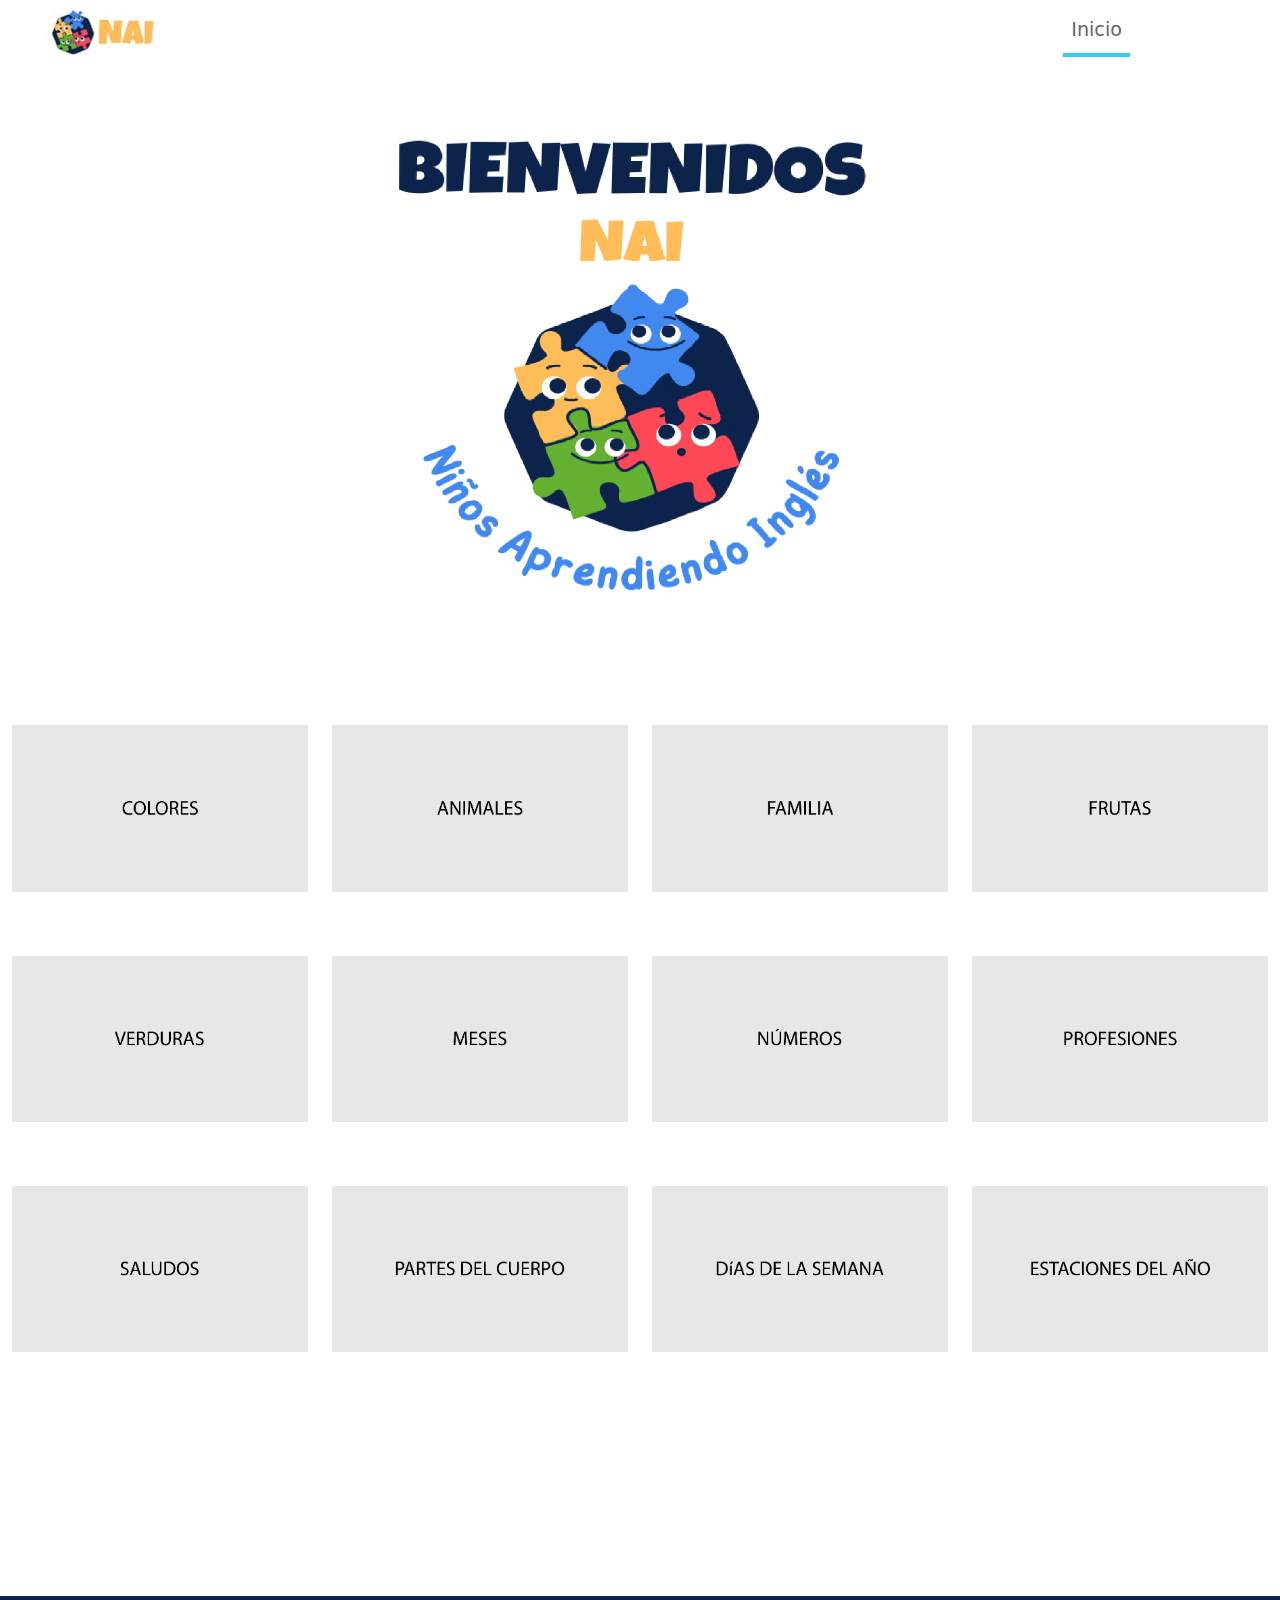
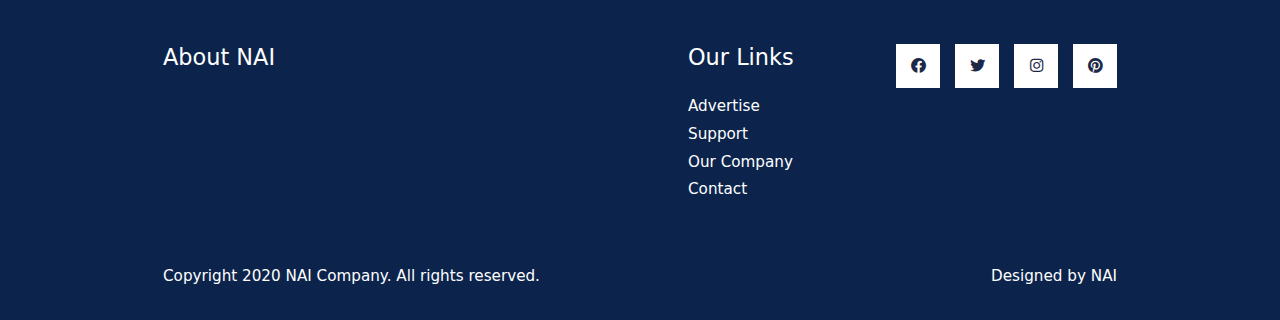
<file: index.html>
<!DOCTYPE html>
<html lang="en">
<head>
    <meta charset="UTF-8">
    <meta name="viewport" content="width=device-width, initial-scale=1.0">
    <title>Catalog-Z Bootstrap 5.0 HTML Template</title>
    <link rel="stylesheet" href="css/bootstrap.min.css">
    <link rel="stylesheet" href="fontawesome/css/all.min.css">
    <link rel="stylesheet" href="css/templatemo-style.css">
<!--
    
TemplateMo 556 Catalog-Z

https://templatemo.com/tm-556-catalog-z

-->
</head>
<body>
    <!-- Page Loader -->
    <div id="loader-wrapper">
        <div id="loader"></div>

        <div class="loader-section section-left"></div>
        <div class="loader-section section-right"></div>

    </div>
    <nav class="navbar navbar-expand-lg">
        <div class="container-fluid">
<button class="navbar-toggler" type="button" data-toggle="collapse" data-target="#navbarSupportedContent" aria-controls="navbarSupportedContent" aria-expanded="false" aria-label="Toggle navigation">
          <i class="fas fa-bars"></i>
      </button>
            <a href="index.html"><div><img src="img/NAI.jpg" alt="Image" class="img-fluid"></div></a>
            <div class="collapse navbar-collapse" id="navbarSupportedContent">
            <ul class="navbar-nav ml-auto mb-2 mb-lg-0">
                <li class="nav-item">
                    <a class="nav-link nav-link-1 active" aria-current="page" href="index.html">Inicio</a>
                </li>
                <li class="nav-item">
                    <a class="nav-link nav-link-2" href="videos.html"></a>
                </li>
                <li class="nav-item">
                    <a class="nav-link nav-link-3" href="about.html"></a>
                </li>
                <li class="nav-item">
                    <a class="nav-link nav-link-4" href="contact.html"></a>
                </li>
            </ul>
            </div>
        </div>
    </nav>
<p align="center"><img src="img/B_NAI2.png" width="500" height="530" alt=""/></p>
<div class="container-fluid tm-container-content tm-mt-60">
    <div class="row mb-4">
          <h2 class="col-6 tm-text-primary">MÓDULOS DE APRENDIZAJE</h2>
        </div>
        <div class="row tm-mb-90 tm-gallery">
        	<div class="col-xl-3 col-lg-4 col-md-6 col-sm-6 col-12 mb-5">
                <figure class="effect-ming tm-video-item">
                    <img src="img/01_Coloress.jpg" alt="Image" class="img-fluid">
                    <figcaption class="d-flex align-items-center justify-content-center">
                        <h2>Colores</h2>
                        <a href="Colores.html">View more</a>
                    </figcaption>                    
              </figure>
</div>
          <div class="col-xl-3 col-lg-4 col-md-6 col-sm-6 col-12 mb-5">
            <figure class="effect-ming tm-video-item">
                    <img src="img/02_Animaless.jpg" alt="Image" class="img-fluid">
                    <figcaption class="d-flex align-items-center justify-content-center">
                        <h2>Animales</h2>
                        <a href="Animales.html">View more</a>
                    </figcaption>                    
              </figure>
</div>
          <div class="col-xl-3 col-lg-4 col-md-6 col-sm-6 col-12 mb-5">
                <figure class="effect-ming tm-video-item">
                    <img src="img/03_Familiaa.jpg" alt="Image" class="img-fluid">
                    <figcaption class="d-flex align-items-center justify-content-center">
                        <h2>Familia</h2>
                        <a href="Familia.html">View more</a>
                    </figcaption>                    
                </figure>
</div>
          <div class="col-xl-3 col-lg-4 col-md-6 col-sm-6 col-12 mb-5">
                <figure class="effect-ming tm-video-item">
                    <img src="img/04_Frutass.jpg" alt="Image" class="img-fluid">
                    <figcaption class="d-flex align-items-center justify-content-center">
                        <h2>Frutas</h2>
                        <a href="photo-detail.html">View more</a>
                    </figcaption>                    
                </figure>
</div>
            
          <div class="col-xl-3 col-lg-4 col-md-6 col-sm-6 col-12 mb-5">
            <figure class="effect-ming tm-video-item">
                    <img src="img/05_Verdurass.jpg" alt="Image" class="img-fluid">
                    <figcaption class="d-flex align-items-center justify-content-center">
                        <h2>Verduras</h2>
                        <a href="photo-detail.html">View more</a>
                    </figcaption>                    
              </figure>
</div>
          <div class="col-xl-3 col-lg-4 col-md-6 col-sm-6 col-12 mb-5">
            <figure class="effect-ming tm-video-item">
                    <img src="img/06_Mesess.jpg" alt="Image" class="img-fluid">
                    <figcaption class="d-flex align-items-center justify-content-center">
                        <h2>Meses</h2>
                        <a href="photo-detail.html">View more</a>
                    </figcaption>                    
              </figure>
</div>
          <div class="col-xl-3 col-lg-4 col-md-6 col-sm-6 col-12 mb-5">
            <figure class="effect-ming tm-video-item">
                    <img src="img/07_Numeross.jpg" alt="Image" class="img-fluid">
                    <figcaption class="d-flex align-items-center justify-content-center">
                        <h2>Números</h2>
                        <a href="numbers.html">View more</a>
                    </figcaption>                    
              </figure>
</div>
          <div class="col-xl-3 col-lg-4 col-md-6 col-sm-6 col-12 mb-5">
                <figure class="effect-ming tm-video-item">
                    <img src="img/08_Profesioness.jpg" alt="Image" class="img-fluid">
                    <figcaption class="d-flex align-items-center justify-content-center">
                        <h2>Profesiones</h2>
                        <a href="profesiones.html">View more</a>
                    </figcaption>                    
                </figure>
</div>
          <div class="col-xl-3 col-lg-4 col-md-6 col-sm-6 col-12 mb-5">
                <figure class="effect-ming tm-video-item">
                    <img src="img/09_Saludoss.jpg" alt="Image" class="img-fluid">
                    <figcaption class="d-flex align-items-center justify-content-center">
                        <h2>Saludos</h2>
                        <a href="photo-detail.html">View more</a>
                    </figcaption>                    
                </figure>
</div>
          <div class="col-xl-3 col-lg-4 col-md-6 col-sm-6 col-12 mb-5">
                <figure class="effect-ming tm-video-item">
                    <img src="img/10_Partes del cuerpoo.jpg" alt="Image" class="img-fluid">
                    <figcaption class="d-flex align-items-center justify-content-center">
                        <h2>Partes del cuerpo</h2>
                        <a href="photo-detail.html">View more</a>
                    </figcaption>                    
                </figure>
</div>
          <div class="col-xl-3 col-lg-4 col-md-6 col-sm-6 col-12 mb-5">
            <figure class="effect-ming tm-video-item">
                    <img src="img/11_Dias de la semanaa.jpg" alt="Image" class="img-fluid">
                    <figcaption class="d-flex align-items-center justify-content-center">
                        <h2>Dias de la semana</h2>
                        <a href="photo-detail.html">View more</a>
                    </figcaption>                    
              </figure>
</div>
          <div class="col-xl-3 col-lg-4 col-md-6 col-sm-6 col-12 mb-5">
                <figure class="effect-ming tm-video-item">
                    <img src="img/12_Estaciones del anoo.jpg" alt="Image" class="img-fluid">
                    <figcaption class="d-flex align-items-center justify-content-center">
                        <h2>Estaciones del Año</h2>
                        <a href="estaciones.html">View more</a>
                    </figcaption>                    
                </figure>
</div>
</div> <!-- row -->
        <div class="row tm-mb-90"> </div>
    </div> <!-- container-fluid, tm-container-content -->

    <footer class="tm-bg-gray pt-5 pb-3 tm-text-gray tm-footer">
        <div class="container-fluid tm-container-small">
            <div class="row">
                <div class="col-lg-6 col-md-12 col-12 px-5 mb-5">
                  <h3 class="tm-text-primary mb-4 tm-footer-title">About NAI</h3>
                  
                </div>
                <div class="col-lg-3 col-md-6 col-sm-6 col-12 px-5 mb-5">
                    <h3 class="tm-text-primary mb-4 tm-footer-title">Our Links</h3>
                    <ul class="tm-footer-links pl-0">
                        <li><a href="#" class="tm-text-primary">Advertise</a></li>
                        <li><a href="#">Support</a></li>
                        <li><a href="#">Our Company</a></li>
                        <li><a href="#">Contact</a></li>
                    </ul>
                </div>
                <div class="col-lg-3 col-md-6 col-sm-6 col-12 px-5 mb-5">
                    <ul class="tm-social-links d-flex justify-content-end pl-0 mb-5">
                        <li class="mb-2"><a href="https://facebook.com"><i class="fab fa-facebook"></i></a></li>
                        <li class="mb-2"><a href="https://twitter.com"><i class="fab fa-twitter"></i></a></li>
                        <li class="mb-2"><a href="https://instagram.com"><i class="fab fa-instagram"></i></a></li>
                        <li class="mb-2"><a href="https://pinterest.com"><i class="fab fa-pinterest"></i></a></li>
                    </ul>
</div>
            </div>
            <div class="row">
                <div class="col-lg-8 col-md-7 col-12 px-5 mb-3 tm-text-primary">
                    Copyright 2020 NAI Company. All rights reserved.
                </div>
                <div class="col-lg-4 col-md-5 col-12 px-5 text-right tm-text-primary">
                    Designed by <a href="https://templatemo.com" target="_parent" class="tm-text-primary" rel="sponsored">NAI</a>
                </div>
            </div>
        </div>
    </footer>
    
    <script src="js/plugins.js"></script>
    <script>
        $(window).on("load", function() {
            $('body').addClass('loaded');
        });
    </script>
</body>
</html>
</file>
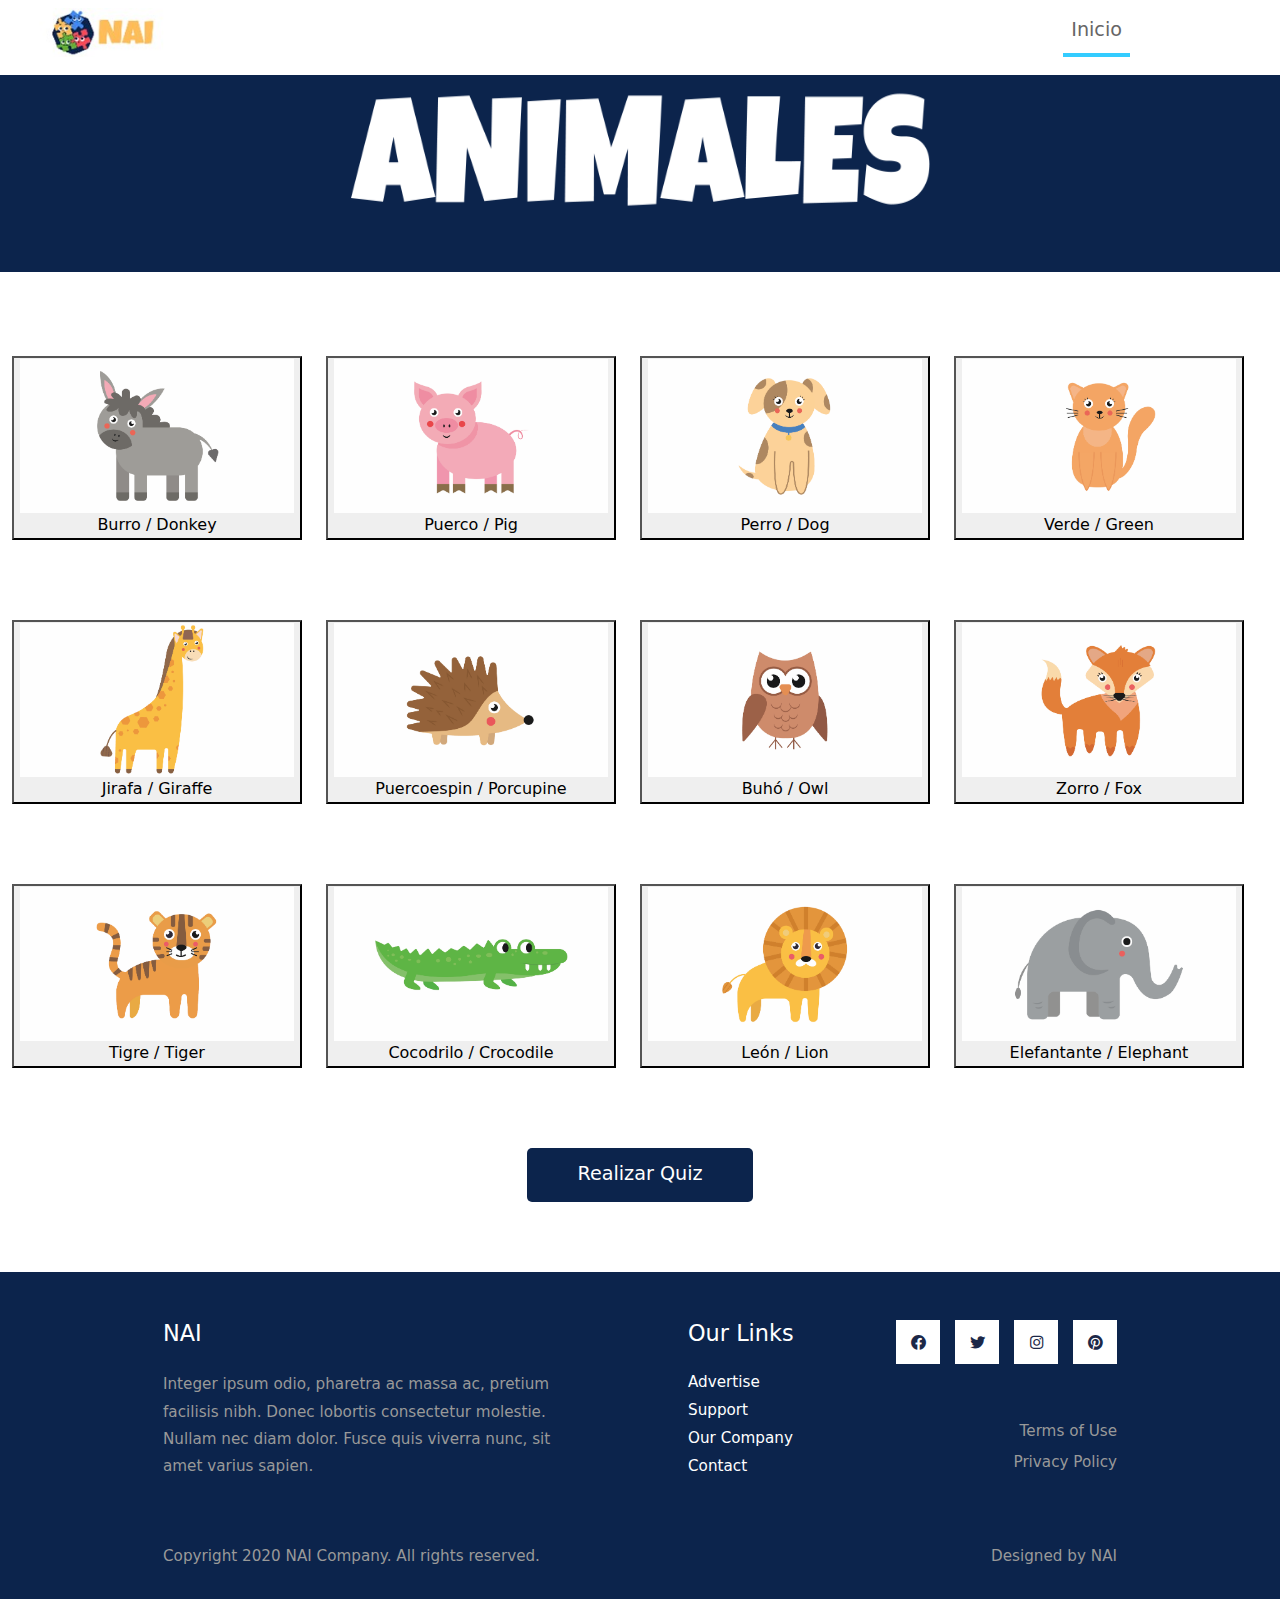
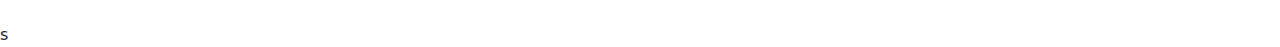
<file: Animales.html>
<!DOCTYPE html>
<html lang="en">

<head>
    <meta charset="UTF-8">
    <meta name="viewport" content="width=device-width, initial-scale=1.0">
    <title>Catalog-Z Photo Detail Page</title>
    <link rel="stylesheet" href="css/bootstrap.min.css">
    <link rel="stylesheet" href="fontawesome/css/all.min.css">
    <link rel="stylesheet" href="css/templatemo-style.css">
    <!--
    
TemplateMo 556 Catalog-Z

https://templatemo.com/tm-556-catalog-z

-->
</head>

<body>
    <!-- Page Loader -->
    <div id="loader-wrapper">
        <div id="loader"></div>

        <div class="loader-section section-left"></div>
        <div class="loader-section section-right"></div>

    </div>
    <nav class="navbar navbar-expand-lg">
        <div class="container-fluid">
            <button class="navbar-toggler" type="button" data-toggle="collapse" data-target="#navbarSupportedContent"
                aria-controls="navbarSupportedContent" aria-expanded="false" aria-label="Toggle navigation">
                <i class="fas fa-bars"></i>
            </button>
            <a href="index.html">
                <div><img src="img/NAI.jpg" alt="Image" class="img-fluid"></div>
            </a>
            <div class="collapse navbar-collapse" id="navbarSupportedContent">
                <ul class="navbar-nav ml-auto mb-2 mb-lg-0">
                    <li class="nav-item">
                        <a class="nav-link nav-link-1 active" aria-current="page" href="index.html">Inicio</a>
                    </li>
                    <li class="nav-item">
                        <a class="nav-link nav-link-2" href="videos.html"></a>
                    </li>
                    <li class="nav-item">
                        <a class="nav-link nav-link-3" href="about.html"></a>
                    </li>
                    <li class="nav-item">
                        <a class="nav-link nav-link-4" href="contact.html"></a>
                    </li>
                </ul>
            </div>
        </div>
    </nav>

    <div class="centro">

        <p align="center"><img src="img/p_animales.png" width="579" height="181" malt="" /></p>

    </div>

    <div class="container-fluid tm-container-content tm-mt-60">
        <div class="row mb-4">
            <div class="row mb-4"> </div>



            <div class="row mb-3 tm-gallery">


                <div class="col-xl-3 col-lg-4 col-md-6 col-sm-6 col-12 mb-5">

                    <figure class="effect-ming">
                        <button onclick="sdonkey.play();"><img src="img/a_burro.png" alt="Image" class="img-fluid">Burro
                            / Donkey</button>
                    </figure>

                </div>


                <div class="col-xl-3 col-lg-4 col-md-6 col-sm-6 col-12 mb-5">

                    <figure class="effect-ming">
                        <button onclick="spig.play();"><img src="img/a_puerco.png" alt="Image" class="img-fluid">Puerco
                            / Pig</button>
                    </figure>
                </div>


                <div class="col-xl-3 col-lg-4 col-md-6 col-sm-6 col-12 mb-5">

                    <figure class="effect-ming">
                        <button onclick="sdog.play();"><img src="img/a_perro.png" alt="Image" class="img-fluid">Perro /
                            Dog</button>
                    </figure>
                </div>


                <div class="col-xl-3 col-lg-4 col-md-6 col-sm-6 col-12 mb-5">

                    <figure class="effect-ming">
                        <button onclick="scat.play();"><img src="img/a_gato.png" alt="Image" class="img-fluid">Verde /
                            Green</button>
                    </figure>
                </div>

            </div>



            <div class="row mb-3 tm-gallery">


                <div class="col-xl-3 col-lg-4 col-md-6 col-sm-6 col-12 mb-5">

                    <figure class="effect-ming">
                        <button onclick="sgiraffe.play();"><img src="img/a_jirafa.png" alt="Image"
                                class="img-fluid">Jirafa / Giraffe</button>
                    </figure>

                </div>


                <div class="col-xl-3 col-lg-4 col-md-6 col-sm-6 col-12 mb-5">

                    <figure class="effect-ming">
                        <button onclick="sporcupine.play();"><img src="img/a_puercoespin.png" alt="Image"
                                class="img-fluid">Puercoespin / Porcupine</button>
                    </figure>
                </div>


                <div class="col-xl-3 col-lg-4 col-md-6 col-sm-6 col-12 mb-5">

                    <figure class="effect-ming">
                        <button onclick="sowl.play();"><img src="img/a_buho.png" alt="Image" class="img-fluid">Buhó /
                            Owl</button>
                    </figure>
                </div>


                <div class="col-xl-3 col-lg-4 col-md-6 col-sm-6 col-12 mb-5">

                    <figure class="effect-ming">
                        <button onclick="sfox.play();"><img src="img/a_zorro.png" alt="Image" class="img-fluid">Zorro /
                            Fox</button>
                    </figure>
                </div>

            </div>



            <div class="row mb-3 tm-gallery">


                <div class="col-xl-3 col-lg-4 col-md-6 col-sm-6 col-12 mb-5">

                    <figure class="effect-ming">
                        <button onclick="stiger.play();"><img src="img/a_tigre.png" alt="Image" class="img-fluid">Tigre
                            / Tiger</button>
                    </figure>

                </div>


                <div class="col-xl-3 col-lg-4 col-md-6 col-sm-6 col-12 mb-5">

                    <figure class="effect-ming">
                        <button onclick="scrocodile.play();"><img src="img/a_cocodrilo.png" alt="Image"
                                class="img-fluid">Cocodrilo / Crocodile</button>
                    </figure>
                </div>


                <div class="col-xl-3 col-lg-4 col-md-6 col-sm-6 col-12 mb-5">

                    <figure class="effect-ming">
                        <button onclick="slion.play();"><img src="img/a_leon.png" alt="Image" class="img-fluid">León /
                            Lion</button>
                    </figure>
                </div>


                <div class="col-xl-3 col-lg-4 col-md-6 col-sm-6 col-12 mb-5">

                    <figure class="effect-ming">
                        <button onclick="selephant.play();"><img src="img/a_elefante.png" alt="Image"
                                class="img-fluid">Elefantante / Elephant</button>
                    </figure>
                </div>

            </div>


            <!-- Boton de Quiz -->

            <div>
                <div class="text-center">
                    <a href="QUIZ ANIMALES.html" class="btn btn-primary">Realizar Quiz</a>
                </div>
            </div>





            <!-- container-fluid, tm-container-content -->

            <footer class="tm-bg-gray pt-5 pb-3 tm-text-gray tm-footer">
                <div class="container-fluid tm-container-small">
                    <div class="row">
                        <div class="col-lg-6 col-md-12 col-12 px-5 mb-5">
                            <h3 class="tm-text-primary mb-4 tm-footer-title">NAI</h3>
                            <p>Integer ipsum odio, pharetra ac massa ac, pretium facilisis nibh. Donec lobortis
                                consectetur molestie. Nullam nec diam dolor. Fusce quis viverra nunc, sit amet varius
                                sapien.</p>
                        </div>
                        <div class="col-lg-3 col-md-6 col-sm-6 col-12 px-5 mb-5">
                            <h3 class="tm-text-primary mb-4 tm-footer-title">Our Links</h3>
                            <ul class="tm-footer-links pl-0">
                                <li><a href="#">Advertise</a></li>
                                <li><a href="#">Support</a></li>
                                <li><a href="#">Our Company</a></li>
                                <li><a href="#">Contact</a></li>
                            </ul>
                        </div>
                        <div class="col-lg-3 col-md-6 col-sm-6 col-12 px-5 mb-5">
                            <ul class="tm-social-links d-flex justify-content-end pl-0 mb-5">
                                <li class="mb-2"><a href="https://facebook.com"><i class="fab fa-facebook"></i></a></li>
                                <li class="mb-2"><a href="https://twitter.com"><i class="fab fa-twitter"></i></a></li>
                                <li class="mb-2"><a href="https://instagram.com"><i class="fab fa-instagram"></i></a>
                                </li>
                                <li class="mb-2"><a href="https://pinterest.com"><i class="fab fa-pinterest"></i></a>
                                </li>
                            </ul>
                            <a href="#" class="tm-text-gray text-right d-block mb-2">Terms of Use</a>
                            <a href="#" class="tm-text-gray text-right d-block">Privacy Policy</a>
                        </div>
                    </div>
                    <div class="row">
                        <div class="col-lg-8 col-md-7 col-12 px-5 mb-3"> Copyright 2020 NAI Company. All rights
                            reserved. </div>
                        <div class="col-lg-4 col-md-5 col-12 px-5 text-right">
                            Designed by <a href="https://templatemo.com" class="tm-text-gray" rel="sponsored"
                                target="_parent">NAI</a>
                        </div>
                    </div>
                </div>
            </footer>

            <script src="js/plugins.js"></script>
            <script>
                $(window).on("load", function () {
                    $('body').addClass('loaded');
                });
            </script>
        </div>
    </div>



    <!-- AUDIOS -->
    <!-- 1er Linea -->

    <audio id="sdonkey">
        <source src="Sonidos/donkey.mp3">
    </audio>


    <audio id="spig">
        <source src="Sonidos/pig.mp3">
    </audio>


    <audio id="sdog">
        <source src="Sonidos/dog.mp3">
    </audio>


    <audio id="scat">
        <source src="Sonidos/cat.mp3">
    </audio>

    <!-- 2da Linea -->

    <audio id="sgiraffe">
        <source src="Sonidos/giraffe.mp3">
    </audio>


    <audio id="sporcupine">
        <source src="Sonidos/porcupine.mp3">
    </audio>


    <audio id="sowl">
        <source src="Sonidos/owl.mp3">
    </audio>


    <audio id="sfox">
        <source src="Sonidos/fox.mp3">
    </audio>

    <!-- 3er Linea -->

    <audio id="stiger">
        <source src="Sonidos/tiger.mp3">
    </audio>


    <audio id="scrocodile">
        <source src="Sonidos/crocodile.mp3">
    </audio> s


    <audio id="slion">
        <source src="Sonidos/lion.mp3">
    </audio>


    <audio id="selephant">
        <source src="Sonidos/elephant.mp3">
    </audio>


</body>

</html>
</file>
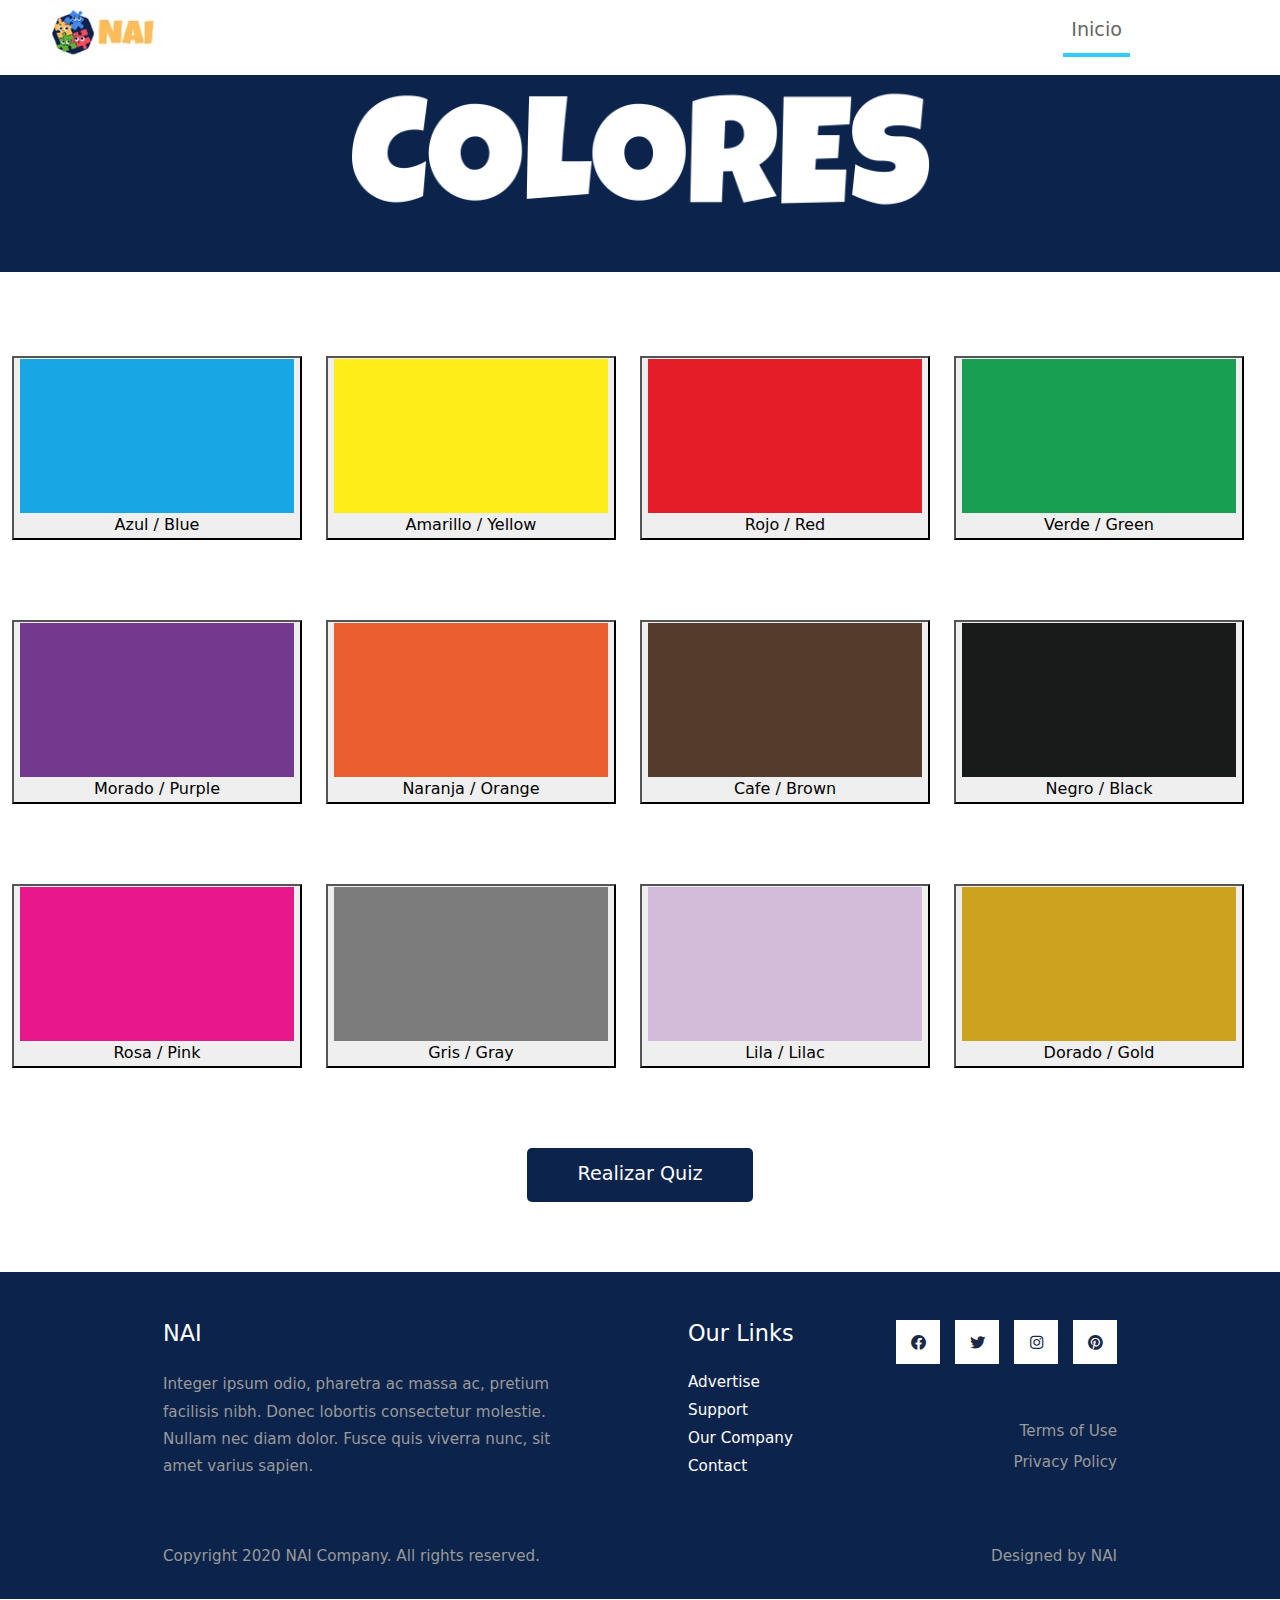
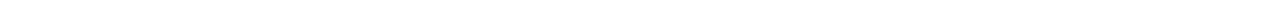
<file: Colores.html>
<!DOCTYPE html>
<html lang="en">
<head>
    <meta charset="UTF-8">
    <meta name="viewport" content="width=device-width, initial-scale=1.0">
    <title>Catalog-Z Photo Detail Page</title>
    <link rel="stylesheet" href="css/bootstrap.min.css">
    <link rel="stylesheet" href="fontawesome/css/all.min.css">
    <link rel="stylesheet" href="css/templatemo-style.css">
<!--
    
TemplateMo 556 Catalog-Z

https://templatemo.com/tm-556-catalog-z

-->
</head>
<body>
    <!-- Page Loader -->
    <div id="loader-wrapper">
<div class="loader-section section-left"></div>
        <div class="loader-section section-right"></div>

    </div>
    <nav class="navbar navbar-expand-lg">
        <div class="container-fluid">
<button class="navbar-toggler" type="button" data-toggle="collapse" data-target="#navbarSupportedContent" aria-controls="navbarSupportedContent" aria-expanded="false" aria-label="Toggle navigation">
        <i class="fas fa-bars"></i>
    </button>
			<a href="index.html"><div><img src="img/NAI.jpg" alt="Image" class="img-fluid"></div></a>
            <div class="collapse navbar-collapse" id="navbarSupportedContent">
            <ul class="navbar-nav ml-auto mb-2 mb-lg-0">
                <li class="nav-item">
                    <a class="nav-link nav-link-1 active" aria-current="page" href="index.html">Inicio</a>
                </li>
                <li class="nav-item">
                    <a class="nav-link nav-link-2" href="videos.html"></a>
                </li>
                <li class="nav-item">
                    <a class="nav-link nav-link-3" href="about.html"></a>
                </li>
                <li class="nav-item">
                    <a class="nav-link nav-link-4" href="contact.html"></a>
                </li>
            </ul>
            </div>
        </div>
    </nav>

<div class="centro">
	
		<p align="center"><img src="img/p_colores.png" width="579" height="181" malt=""/></p>
  
</div>
	
<div class="container-fluid tm-container-content tm-mt-60">
        <div class="row mb-4">
<div class="row mb-4"> </div>
			
			
	
<div class="row mb-3 tm-gallery">
	
			
          <div class="col-xl-3 col-lg-4 col-md-6 col-sm-6 col-12 mb-5">
                
			  	<figure class="effect-ming">
                    <button onclick="sblue.play();"><img src="img/c_azul.png" alt="Image" class="img-fluid">Azul / Blue</button>		
       	   		</figure>
			  
          </div>
	

          <div class="col-xl-3 col-lg-4 col-md-6 col-sm-6 col-12 mb-5">
                
			    <figure class="effect-ming">
                    <button onclick="syellow.play();"><img src="img/c_amarillo.png" alt="Image" class="img-fluid">Amarillo / Yellow</button>
				</figure>
          </div>
	

          <div class="col-xl-3 col-lg-4 col-md-6 col-sm-6 col-12 mb-5">
                
			  	<figure class="effect-ming">
                    <button onclick="sred.play();"><img src="img/c_rojo.png" alt="Image" class="img-fluid">Rojo / Red</button>
				</figure>
          </div>
	
	
          <div class="col-xl-3 col-lg-4 col-md-6 col-sm-6 col-12 mb-5">
                
			  	<figure class="effect-ming">
                    <button onclick="sgreen.play();"><img src="img/c_verde.png" alt="Image" class="img-fluid">Verde / Green</button>
				</figure>
          </div>
	
</div>

			

<div class="row mb-3 tm-gallery">
	
			
          <div class="col-xl-3 col-lg-4 col-md-6 col-sm-6 col-12 mb-5">
                
			  	<figure class="effect-ming">
                    <button onclick="spurple.play();"><img src="img/c_morado.png" alt="Image" class="img-fluid">Morado / Purple</button>		
       	   		</figure>
			  
          </div>
	

          <div class="col-xl-3 col-lg-4 col-md-6 col-sm-6 col-12 mb-5">
                
			    <figure class="effect-ming">
                    <button onclick="sorange.play();"><img src="img/c_naranjado.png" alt="Image" class="img-fluid">Naranja / Orange</button>
				</figure>
          </div>
	

          <div class="col-xl-3 col-lg-4 col-md-6 col-sm-6 col-12 mb-5">
                
			  	<figure class="effect-ming">
                    <button onclick="sbrown.play();"><img src="img/c_cafe.png" alt="Image" class="img-fluid">Cafe / Brown</button>
				</figure>
          </div>
	
	
          <div class="col-xl-3 col-lg-4 col-md-6 col-sm-6 col-12 mb-5">
                
			  	<figure class="effect-ming">
                    <button onclick="sblack.play();"><img src="img/c_negro.png" alt="Image" class="img-fluid">Negro / Black</button>
				</figure>
          </div>
	
</div>
		
			

<div class="row mb-3 tm-gallery">
	
			
          <div class="col-xl-3 col-lg-4 col-md-6 col-sm-6 col-12 mb-5">
                
			  	<figure class="effect-ming">
                    <button onclick="spink.play();"><img src="img/c_rosa.png" alt="Image" class="img-fluid">Rosa / Pink</button>		
       	   		</figure>
			  
          </div>
	

          <div class="col-xl-3 col-lg-4 col-md-6 col-sm-6 col-12 mb-5">
                
			    <figure class="effect-ming">
                    <button onclick="sgray.play();"><img src="img/c_gris.png" alt="Image" class="img-fluid">Gris / Gray</button>
				</figure>
          </div>
	

          <div class="col-xl-3 col-lg-4 col-md-6 col-sm-6 col-12 mb-5">
                
			  	<figure class="effect-ming">
                    <button onclick="slila.play();"><img src="img/c_lila.png" alt="Image" class="img-fluid">Lila / Lilac</button>
				</figure>
          </div>
	
	
          <div class="col-xl-3 col-lg-4 col-md-6 col-sm-6 col-12 mb-5">
                
			  	<figure class="effect-ming">
                    <button onclick="sgold.play();"><img src="img/c_dorado.png" alt="Image" class="img-fluid">Dorado / Gold</button>
				</figure>
          </div>
	
</div>
			
		<!-- Boton de Quiz -->	
			
<div>
      <div class="text-center">
                        <a href="QUIZ COLORES.html" class="btn btn-primary">Realizar Quiz</a>
      </div>
</div>
				
	

           
 <!-- container-fluid, tm-container-content -->

    <footer class="tm-bg-gray pt-5 pb-3 tm-text-gray tm-footer">
        <div class="container-fluid tm-container-small">
            <div class="row">
                <div class="col-lg-6 col-md-12 col-12 px-5 mb-5">
                  <h3 class="tm-text-primary mb-4 tm-footer-title">NAI</h3>
                  <p>Integer ipsum odio, pharetra ac massa ac, pretium facilisis nibh. Donec lobortis consectetur molestie. Nullam nec diam dolor. Fusce quis viverra nunc, sit amet varius sapien.</p>
                </div>
                <div class="col-lg-3 col-md-6 col-sm-6 col-12 px-5 mb-5">
                    <h3 class="tm-text-primary mb-4 tm-footer-title">Our Links</h3>
                    <ul class="tm-footer-links pl-0">
                        <li><a href="#">Advertise</a></li>
                        <li><a href="#">Support</a></li>
                        <li><a href="#">Our Company</a></li>
                        <li><a href="#">Contact</a></li>
                    </ul>
                </div>
                <div class="col-lg-3 col-md-6 col-sm-6 col-12 px-5 mb-5">
                    <ul class="tm-social-links d-flex justify-content-end pl-0 mb-5">
                        <li class="mb-2"><a href="https://facebook.com"><i class="fab fa-facebook"></i></a></li>
                        <li class="mb-2"><a href="https://twitter.com"><i class="fab fa-twitter"></i></a></li>
                        <li class="mb-2"><a href="https://instagram.com"><i class="fab fa-instagram"></i></a></li>
                        <li class="mb-2"><a href="https://pinterest.com"><i class="fab fa-pinterest"></i></a></li>
                    </ul>
                    <a href="#" class="tm-text-gray text-right d-block mb-2">Terms of Use</a>
                    <a href="#" class="tm-text-gray text-right d-block">Privacy Policy</a>
                </div>
            </div>
            <div class="row">
                <div class="col-lg-8 col-md-7 col-12 px-5 mb-3"> Copyright 2020 NAI Company. All rights reserved. </div>
                <div class="col-lg-4 col-md-5 col-12 px-5 text-right">
                    Designed by <a href="https://templatemo.com" class="tm-text-gray" rel="sponsored" target="_parent">NAI</a>
                </div>
            </div>
        </div>
    </footer>
    
    <script src="js/plugins.js"></script>
    <script>
        $(window).on("load", function() {
            $('body').addClass('loaded');
        });
    </script>
	</div>
	</div>
	
	
	
	<!-- AUDIOS -->
	<!-- 1er Linea -->
	
	<audio id="sblue">
		<source src="Sonidos/blue.mp3">
	</audio>
	

	<audio id="syellow">
		<source src="Sonidos/yellow.mp3">
	</audio>	
	
	
	<audio id="sred">
		<source src="Sonidos/red.mp3">
	</audio>
	
	
	<audio id="sgreen">
		<source src="Sonidos/green.mp3">
	</audio>
	
	<!-- 2da Linea -->
	
	<audio id="spurple">
		<source src="Sonidos/purple.mp3">
	</audio>
	

	<audio id="sorange">
		<source src="Sonidos/orange.mp3">
	</audio>	
	
	
	<audio id="sbrown">
		<source src="Sonidos/brown.mp3">
	</audio>
	
	
	<audio id="sblack">
		<source src="Sonidos/black.mp3">
	</audio>	
	
	<!-- 3er Linea -->
	
	<audio id="spink">
		<source src="Sonidos/pink.mp3">
	</audio>
	

	<audio id="sgray">
		<source src="Sonidos/gray.mp3">
	</audio>	
	
	
	<audio id="slila">
		<source src="Sonidos/lila.mp3">
	</audio>
	
	
	<audio id="sgold">
		<source src="Sonidos/gold.mp3">
	</audio>
	
	
</body>
</html>
</file>
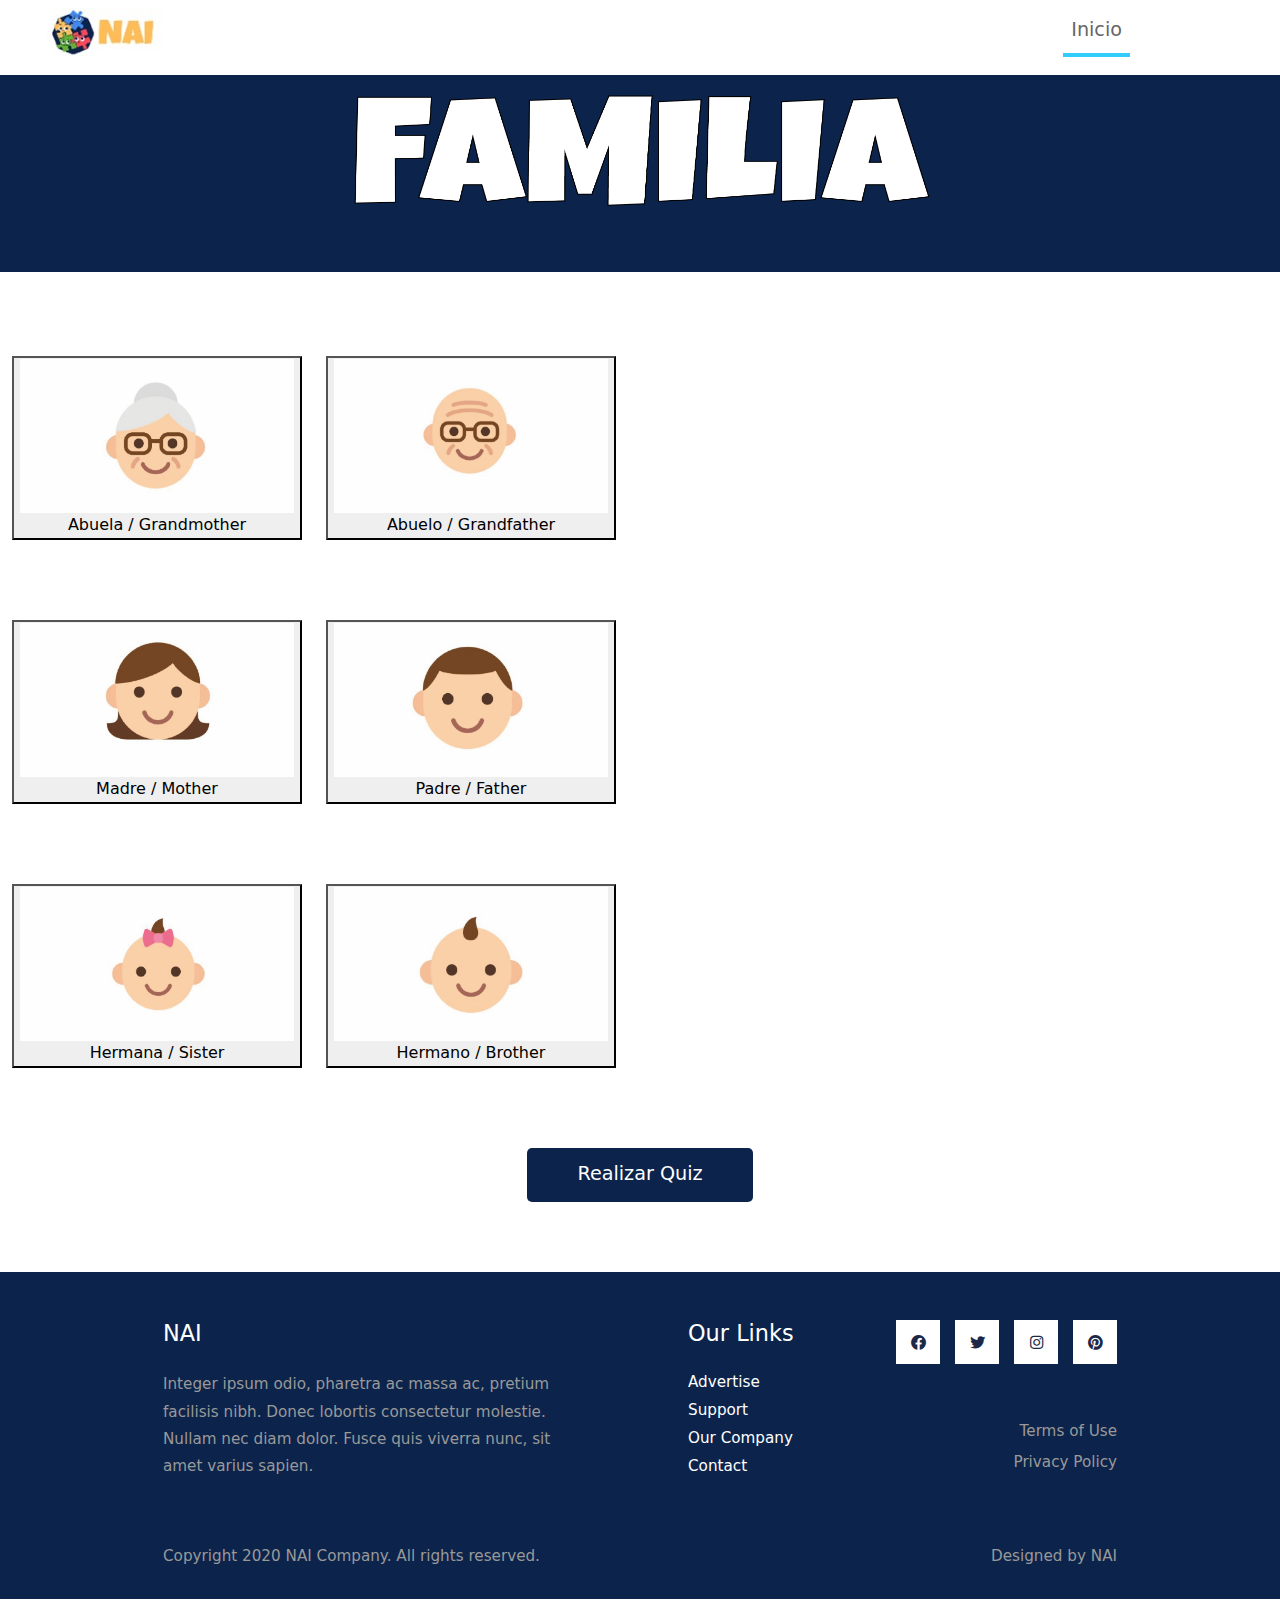
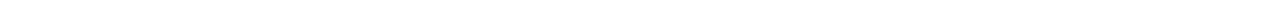
<file: Familia.html>
<!DOCTYPE html>
<html lang="en">
<head>
    <meta charset="UTF-8">
    <meta name="viewport" content="width=device-width, initial-scale=1.0">
    <title>Catalog-Z Photo Detail Page</title>
    <link rel="stylesheet" href="css/bootstrap.min.css">
    <link rel="stylesheet" href="fontawesome/css/all.min.css">
    <link rel="stylesheet" href="css/templatemo-style.css">
<!--
    
TemplateMo 556 Catalog-Z

https://templatemo.com/tm-556-catalog-z

-->
</head>
<body>
    <!-- Page Loader -->
    <div id="loader-wrapper">
        <div id="loader"></div>

        <div class="loader-section section-left"></div>
        <div class="loader-section section-right"></div>

    </div>
    <nav class="navbar navbar-expand-lg">
        <div class="container-fluid">
<button class="navbar-toggler" type="button" data-toggle="collapse" data-target="#navbarSupportedContent" aria-controls="navbarSupportedContent" aria-expanded="false" aria-label="Toggle navigation">
        <i class="fas fa-bars"></i>
    </button>
			<a href="index.html"><div><img src="img/NAI.jpg" alt="Image" class="img-fluid"></div></a>
            <div class="collapse navbar-collapse" id="navbarSupportedContent">
            <ul class="navbar-nav ml-auto mb-2 mb-lg-0">
                <li class="nav-item">
                    <a class="nav-link nav-link-1 active" aria-current="page" href="index.html">Inicio</a>
                </li>
                <li class="nav-item">
                    <a class="nav-link nav-link-2" href="videos.html"></a>
                </li>
                <li class="nav-item">
                    <a class="nav-link nav-link-3" href="about.html"></a>
                </li>
                <li class="nav-item">
                    <a class="nav-link nav-link-4" href="contact.html"></a>
                </li>
            </ul>
            </div>
        </div>
    </nav>

<div class="centro">
	
		<p align="center"><img src="img/p_familia.png" width="579" height="181" malt=""/></p>
  
</div>
	
<div class="container-fluid tm-container-content tm-mt-60">
        <div class="row mb-4">
<div class="row mb-4"> </div>
			
			
	
<div class="row mb-3 tm-gallery">
	
			
          <div class="col-xl-3 col-lg-4 col-md-6 col-sm-6 col-12 mb-5">
                
			  	<figure class="effect-ming">
                    <button onclick="sgrandmother.play();"><img src="img/f_abuela.png" alt="Image" class="img-fluid">Abuela / Grandmother</button>		
       	   		</figure>
			  
          </div>
	

          <div class="col-xl-3 col-lg-4 col-md-6 col-sm-6 col-12 mb-5 centrado">
                
			    <figure class="effect-ming">
                    <button onclick="sgrandfather.play();"><img src="img/f_abuelo.png" alt="Image" class="img-fluid">Abuelo / Grandfather</button>
				</figure>
          </div>
	

</div>

			

<div class="row mb-3 tm-gallery">
	
			
          <div class="col-xl-3 col-lg-4 col-md-6 col-sm-6 col-12 mb-5">
                
			  	<figure class="effect-ming">
                    <button onclick="smother.play();"><img src="img/f_madre.png" alt="Image" class="img-fluid">Madre / Mother</button>		
       	   		</figure>
			  
          </div>
	

          <div class="col-xl-3 col-lg-4 col-md-6 col-sm-6 col-12 mb-5">
                
			    <figure class="effect-ming">
                    <button onclick="sfather.play();"><img src="img/f_padre.png" alt="Image" class="img-fluid">Padre / Father</button>
				</figure>
          </div>
	
</div>
		
			

<div class="row mb-3 tm-gallery">
	
			
          <div class="col-xl-3 col-lg-4 col-md-6 col-sm-6 col-12 mb-5">
                
			  	<figure class="effect-ming">
                    <button onclick="ssister.play();"><img src="img/f_hermana.png" alt="Image" class="img-fluid">Hermana / Sister</button>		
       	   		</figure>
			  
          </div>
	

          <div class="col-xl-3 col-lg-4 col-md-6 col-sm-6 col-12 mb-5">
                
			    <figure class="effect-ming">
                    <button onclick="sbrother.play();"><img src="img/f_hermano.png" alt="Image" class="img-fluid">Hermano / Brother</button>
				</figure>
          </div>
	
	
</div>

		<!-- Boton de Quiz -->	
			
<div>
      <div class="text-center">
                        <a href="QUIZ FAMILIA.html" class="btn btn-primary">Realizar Quiz</a>
      </div>
</div>
					
	

           
 <!-- container-fluid, tm-container-content -->

    <footer class="tm-bg-gray pt-5 pb-3 tm-text-gray tm-footer">
        <div class="container-fluid tm-container-small">
            <div class="row">
                <div class="col-lg-6 col-md-12 col-12 px-5 mb-5">
                  <h3 class="tm-text-primary mb-4 tm-footer-title">NAI</h3>
                  <p>Integer ipsum odio, pharetra ac massa ac, pretium facilisis nibh. Donec lobortis consectetur molestie. Nullam nec diam dolor. Fusce quis viverra nunc, sit amet varius sapien.</p>
                </div>
                <div class="col-lg-3 col-md-6 col-sm-6 col-12 px-5 mb-5">
                    <h3 class="tm-text-primary mb-4 tm-footer-title">Our Links</h3>
                    <ul class="tm-footer-links pl-0">
                        <li><a href="#">Advertise</a></li>
                        <li><a href="#">Support</a></li>
                        <li><a href="#">Our Company</a></li>
                        <li><a href="#">Contact</a></li>
                    </ul>
                </div>
                <div class="col-lg-3 col-md-6 col-sm-6 col-12 px-5 mb-5">
                    <ul class="tm-social-links d-flex justify-content-end pl-0 mb-5">
                        <li class="mb-2"><a href="https://facebook.com"><i class="fab fa-facebook"></i></a></li>
                        <li class="mb-2"><a href="https://twitter.com"><i class="fab fa-twitter"></i></a></li>
                        <li class="mb-2"><a href="https://instagram.com"><i class="fab fa-instagram"></i></a></li>
                        <li class="mb-2"><a href="https://pinterest.com"><i class="fab fa-pinterest"></i></a></li>
                    </ul>
                    <a href="#" class="tm-text-gray text-right d-block mb-2">Terms of Use</a>
                    <a href="#" class="tm-text-gray text-right d-block">Privacy Policy</a>
                </div>
            </div>
            <div class="row">
                <div class="col-lg-8 col-md-7 col-12 px-5 mb-3"> Copyright 2020 NAI Company. All rights reserved. </div>
                <div class="col-lg-4 col-md-5 col-12 px-5 text-right">
                    Designed by <a href="https://templatemo.com" class="tm-text-gray" rel="sponsored" target="_parent">NAI</a>
                </div>
            </div>
        </div>
    </footer>
    
    <script src="js/plugins.js"></script>
    <script>
        $(window).on("load", function() {
            $('body').addClass('loaded');
        });
    </script>
	</div>
	</div>
	
	
	
	<!-- AUDIOS -->
	<!-- 1er Linea -->
	
	<audio id="sgrandmother">
		<source src="Sonidos/grandmother.mp3">
	</audio>
	

	<audio id="sgrandfather">
		<source src="Sonidos/grandfather.mp3">
	</audio>	
	
	
	<!-- 2da Linea -->
	
	<audio id="smother">
		<source src="Sonidos/mother.mp3">
	</audio>
	

	<audio id="sfather">
		<source src="Sonidos/father.mp3">
	</audio>	
	
	

	<!-- 3er Linea -->
	
	<audio id="ssister">
		<source src="Sonidos/sister.mp3">
	</audio>
	

	<audio id="sbrother">
		<source src="Sonidos/brother.mp3">
	</audio>	
	
	

	
	
</body>
</html>
</file>
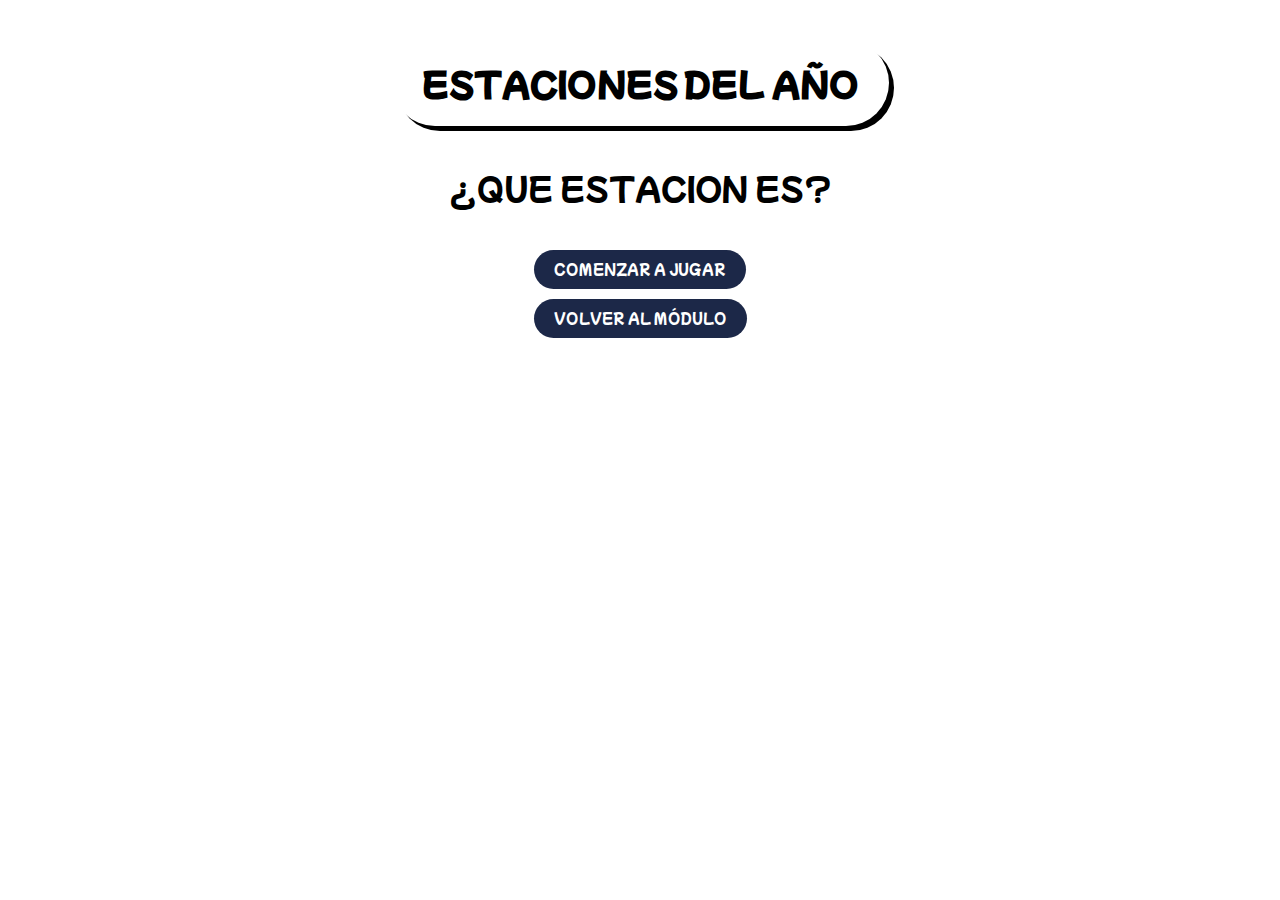
<file: QUIZ ESTACIONES.html>
<!DOCTYPE html>
<html lang="es">
<head>
    <meta charset="UTF-8">
    <meta http-equiv="X-UA-Compatible" content="IE=edge">
    <meta name="viewport" content="width=device-width, initial-scale=1.0">
    <link rel="stylesheet" href="css/estilo.css">
    <script src="js/scriptEstaciones.js"></script>
    <title>NAI</title>
</head>
<body>
    <h1>ESTACIONES DEL AÑO</h1>

    <!-- Pantalla inicial -->
    <div id="pantalla-inicial">
        <p>¿QUE ESTACION ES?</p>
        <button class="btn" onclick="comenzarJuego()">COMENZAR A JUGAR</button>
    </div>
    <div id="pantalla-inicial2">
		<a  href="estaciones.html"><button class="btn">VOLVER AL MÓDULO</button></a>
	</div>

    <!-- Pantalla juego -->
    <div class="pantalla-juego" id="pantalla-juego">
        <img src="img/estaciones/inv.jpg" alt="" id="imgBandera">
        <div class="opciones">
            <div class="opcion" id="op0" onclick="comprobarRespuesta(0)">
                <div class="letra" id="l0">A</div>
                <div class="nombre" id="n0">OPCION A</div>
            </div>
            <div class="opcion" id="op1" onclick="comprobarRespuesta(1)">
                <div class="letra" id="l1">B</div>
                <div class="nombre" id="n1">OPCION B</div>
            </div>
            <div class="opcion" id="op2" onclick="comprobarRespuesta(2)">
                <div class="letra" id="l2">C</div>
                <div class="nombre" id="n2">OPCION C</div>
            </div>
        </div>
    </div>
    <!-- Pantalla final -->
    <div id="pantalla-final">
        <h2>CORRECTAS: <span id="numCorrectas">3</span></h2>
        <h2>INCORRECTAS: <span id="numIncorrectas">2</span></h2>
        <button class="btn" onclick="volverAlInicio()">VOLVER AL INICIO</button>
    </div>
    <div id="pantalla-final2">
		<a  href="estaciones.html"><button class="btn">VOLVER AL MÓDULO</button></a>
	</div>
    
    
    <script src="js/scriptEstaciones.js"></script>
</body>
</html>
</file>
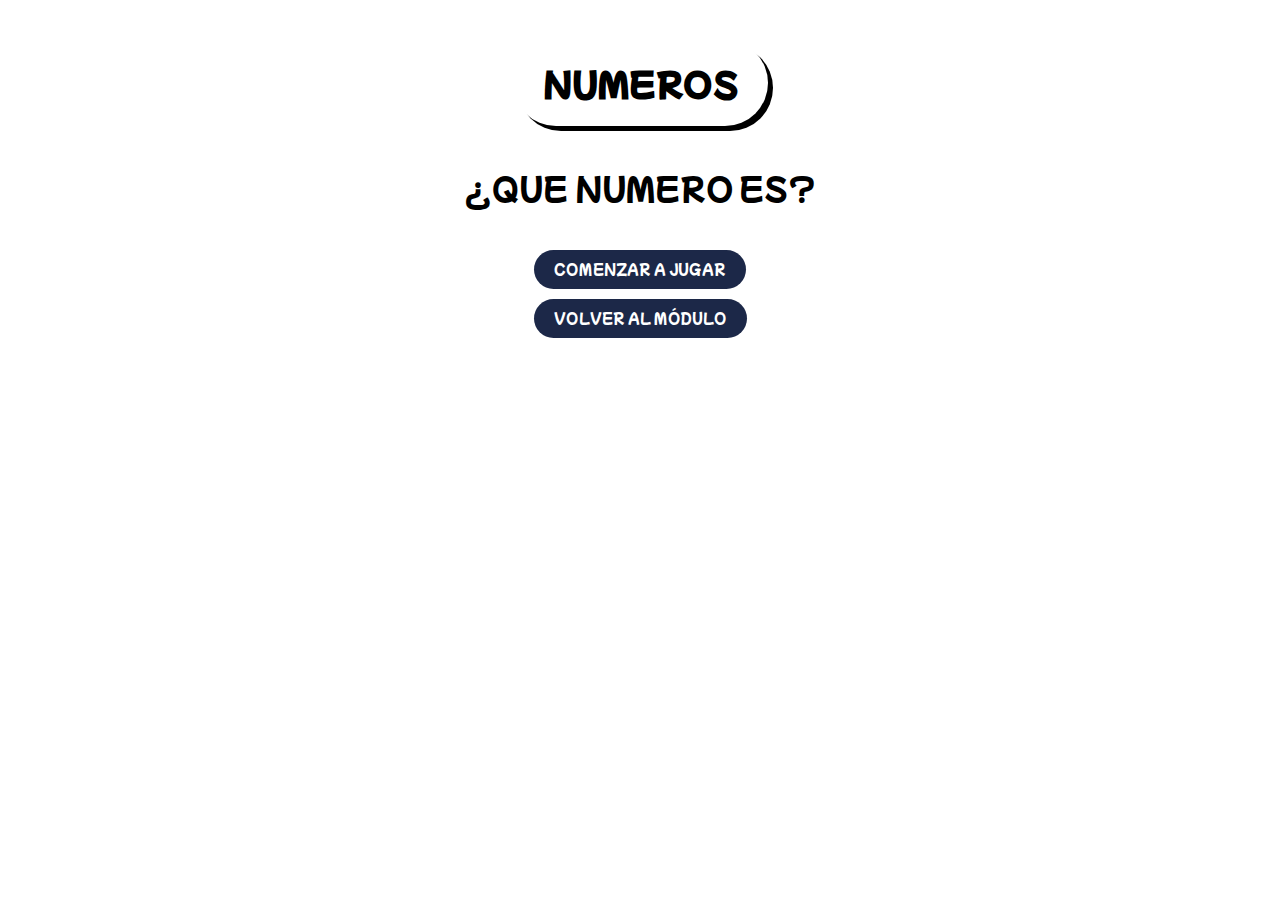
<file: QUIZ NUMEROS.html>
<!DOCTYPE html>
<html lang="es">
<head>
    <meta charset="UTF-8">
    <meta http-equiv="X-UA-Compatible" content="IE=edge">
    <meta name="viewport" content="width=device-width, initial-scale=1.0">
    <link rel="stylesheet" href="css/estilo.css">
    <script src="js/scriptNumeros.js"></script>
    <title>NAI</title>
</head>
<body>
    <h1>NUMEROS</h1>

    <!-- Pantalla inicial -->
    <div id="pantalla-inicial">
        <p>¿QUE NUMERO ES?</p>
        <button class="btn" onclick="comenzarJuego()">COMENZAR A JUGAR</button>
    </div>
    <div id="pantalla-inicial2">
		<a  href="numbers.html"><button class="btn">VOLVER AL MÓDULO</button></a>
	</div>

    <!-- Pantalla juego -->
    <div class="pantalla-juego" id="pantalla-juego">
        <img src="img/estaciones/inv.jpg" alt="" id="imgBandera">
        <div class="opciones">
            <div class="opcion" id="op0" onclick="comprobarRespuesta(0)">
                <div class="letra" id="l0">A</div>
                <div class="nombre" id="n0">OPCION A</div>
            </div>
            <div class="opcion" id="op1" onclick="comprobarRespuesta(1)">
                <div class="letra" id="l1">B</div>
                <div class="nombre" id="n1">OPCION B</div>
            </div>
            <div class="opcion" id="op2" onclick="comprobarRespuesta(2)">
                <div class="letra" id="l2">C</div>
                <div class="nombre" id="n2">OPCION C</div>
            </div>
        </div>
    </div>
    <!-- Pantalla final -->
    <div id="pantalla-final">
        <h2>CORRECTAS: <span id="numCorrectas">3</span></h2>
        <h2>INCORRECTAS: <span id="numIncorrectas">2</span></h2>
        <button class="btn" onclick="volverAlInicio()">REINICIAR INICIO</button>
    </div>
    <div id="pantalla-final2">
		<a  href="numbers.html"><button class="btn">VOLVER AL MÓDULO</button></a>
	</div>
    
    
    <script src="js/scriptNumeros.js"></script>
</body>
</html>
</file>
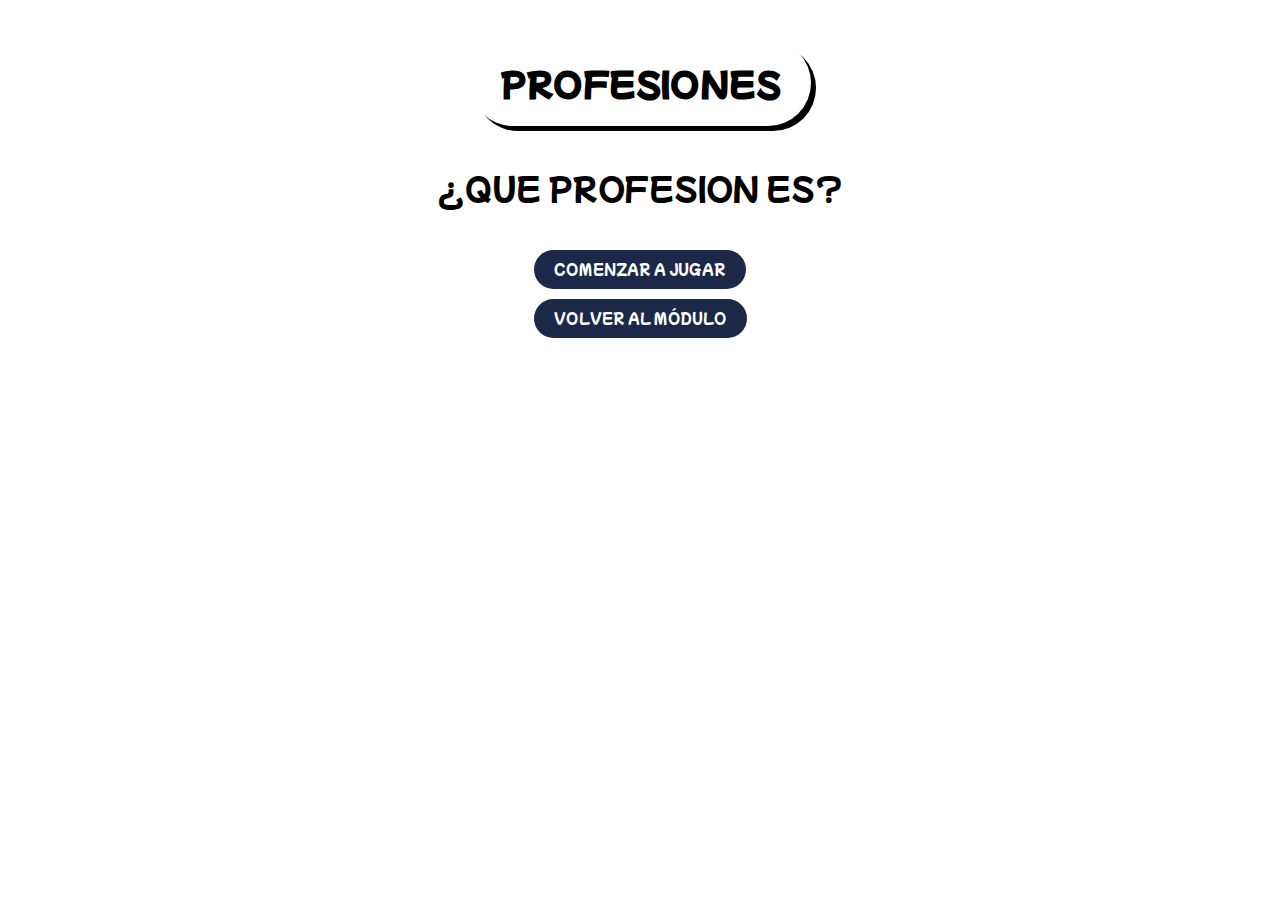
<file: QUIZ PROFESIONES.html>
<!DOCTYPE html>
<html lang="es">
<head>
    <meta charset="UTF-8">
    <meta http-equiv="X-UA-Compatible" content="IE=edge">
    <meta name="viewport" content="width=device-width, initial-scale=1.0">
    <link rel="stylesheet" href="css/estilo.css">
    <script src="js/scriptProfesiones.js"></script>
    <title>NAI</title>
</head>
<body>
    <h1>PROFESIONES</h1>

    <!-- Pantalla inicial -->
    <div id="pantalla-inicial">
        <p>¿QUE PROFESION ES?</p>
        <button class="btn" onclick="comenzarJuego()">COMENZAR A JUGAR</button>
    </div>
    <div id="pantalla-inicial2">
		<a  href="profesiones.html"><button class="btn">VOLVER AL MÓDULO</button></a>
	</div>
    <!-- Pantalla juego -->
    <div class="pantalla-juego" id="pantalla-juego">
        <img src="img/estaciones/inv.jpg" alt="" id="imgBandera">
        <div class="opciones">
            <div class="opcion" id="op0" onclick="comprobarRespuesta(0)">
                <div class="letra" id="l0">A</div>
                <div class="nombre" id="n0">OPCION A</div>
            </div>
            <div class="opcion" id="op1" onclick="comprobarRespuesta(1)">
                <div class="letra" id="l1">B</div>
                <div class="nombre" id="n1">OPCION B</div>
            </div>
            <div class="opcion" id="op2" onclick="comprobarRespuesta(2)">
                <div class="letra" id="l2">C</div>
                <div class="nombre" id="n2">OPCION C</div>
            </div>
        </div>
    </div>
    <!-- Pantalla final -->
    <div id="pantalla-final">
        <h2>CORRECTAS: <span id="numCorrectas">3</span></h2>
        <h2>INCORRECTAS: <span id="numIncorrectas">2</span></h2>
        <button class="btn" onclick="volverAlInicio()">REINICIAR INICIO</button>
    </div>
    <div id="pantalla-final2">
		<a  href="profesiones.html"><button class="btn">VOLVER AL MÓDULO</button></a>
	</div>
    
    
    <script src="js/scriptProfesiones.js"></script>
</body>
</html>
</file>
<file: css/templatemo-style.css>
/*
    
TemplateMo 556 Catalog-Z

https://templatemo.com/tm-556-catalog-z

*/
.centro{
	margin-top: 10px;
	align-content: center;
	background: #0C244C;
}

#loader-wrapper {
    position: fixed;
    top: 0;
    left: 0;
    width: 100%;
    height: 100%;
    z-index: 1001;
}
#loader {
    display: block;
    position: relative;
    left: 50%;
    top: 50%;
    width: 150px;
    height: 150px;
    margin: -75px 0 0 -75px;
    border-radius: 50%;
    border: 3px solid transparent;
    border-top-color: #3498db;

    -webkit-animation: spin 2s linear infinite; /* Chrome, Opera 15+, Safari 5+ */
    animation: spin 2s linear infinite; /* Chrome, Firefox 16+, IE 10+, Opera */

    z-index: 1002;
}

    #loader:before {
        content: "";
        position: absolute;
        top: 5px;
        left: 5px;
        right: 5px;
        bottom: 5px;
        border-radius: 50%;
        border: 3px solid transparent;
        border-top-color: #e74c3c;

        -webkit-animation: spin 3s linear infinite; /* Chrome, Opera 15+, Safari 5+ */
        animation: spin 3s linear infinite; /* Chrome, Firefox 16+, IE 10+, Opera */
    }

    #loader:after {
        content: "";
        position: absolute;
        top: 15px;
        left: 15px;
        right: 15px;
        bottom: 15px;
        border-radius: 50%;
        border: 3px solid transparent;
        border-top-color: #f9c922;

        -webkit-animation: spin 1.5s linear infinite; /* Chrome, Opera 15+, Safari 5+ */
          animation: spin 1.5s linear infinite; /* Chrome, Firefox 16+, IE 10+, Opera */
    }

    @-webkit-keyframes spin {
        0%   { 
            -webkit-transform: rotate(0deg);  /* Chrome, Opera 15+, Safari 3.1+ */
            -ms-transform: rotate(0deg);  /* IE 9 */
            transform: rotate(0deg);  /* Firefox 16+, IE 10+, Opera */
        }
        100% {
            -webkit-transform: rotate(360deg);  /* Chrome, Opera 15+, Safari 3.1+ */
            -ms-transform: rotate(360deg);  /* IE 9 */
            transform: rotate(360deg);  /* Firefox 16+, IE 10+, Opera */
        }
    }
    @keyframes spin {
        0%   { 
            -webkit-transform: rotate(0deg);  /* Chrome, Opera 15+, Safari 3.1+ */
            -ms-transform: rotate(0deg);  /* IE 9 */
            transform: rotate(0deg);  /* Firefox 16+, IE 10+, Opera */
        }
        100% {
            -webkit-transform: rotate(360deg);  /* Chrome, Opera 15+, Safari 3.1+ */
            -ms-transform: rotate(360deg);  /* IE 9 */
            transform: rotate(360deg);  /* Firefox 16+, IE 10+, Opera */
        }
    }

    #loader-wrapper .loader-section {
        position: fixed;
        top: 0;
        width: 51%;
        height: 100%;
        background: #222222;
        z-index: 1001;
        -webkit-transform: translateX(0);  /* Chrome, Opera 15+, Safari 3.1+ */
        -ms-transform: translateX(0);  /* IE 9 */
        transform: translateX(0);  /* Firefox 16+, IE 10+, Opera */
    }

    #loader-wrapper .loader-section.section-left {
        left: 0;
    }

    #loader-wrapper .loader-section.section-right {
        right: 0;
    }

    /* Loaded */
    .loaded #loader-wrapper .loader-section.section-left {
        -webkit-transform: translateX(-100%);  /* Chrome, Opera 15+, Safari 3.1+ */
            -ms-transform: translateX(-100%);  /* IE 9 */
                transform: translateX(-100%);  /* Firefox 16+, IE 10+, Opera */

        -webkit-transition: all 0.7s 0.3s cubic-bezier(0.645, 0.045, 0.355, 1.000);  
                transition: all 0.7s 0.3s cubic-bezier(0.645, 0.045, 0.355, 1.000);
    }

    .loaded #loader-wrapper .loader-section.section-right {
        -webkit-transform: translateX(100%);  /* Chrome, Opera 15+, Safari 3.1+ */
            -ms-transform: translateX(100%);  /* IE 9 */
                transform: translateX(100%);  /* Firefox 16+, IE 10+, Opera */

-webkit-transition: all 0.7s 0.3s cubic-bezier(0.645, 0.045, 0.355, 1.000);  
        transition: all 0.7s 0.3s cubic-bezier(0.645, 0.045, 0.355, 1.000);
    }
    
    .loaded #loader {
        opacity: 0;
        -webkit-transition: all 0.3s ease-out;  
                transition: all 0.3s ease-out;
    }
    .loaded #loader-wrapper {
        visibility: hidden;

        -webkit-transform: translateY(-100%);  /* Chrome, Opera 15+, Safari 3.1+ */
            -ms-transform: translateY(-100%);  /* IE 9 */
                transform: translateY(-100%);  /* Firefox 16+, IE 10+, Opera */

        -webkit-transition: all 0.3s 1s ease-out;  
                transition: all 0.3s 1s ease-out;
    }

p { line-height: 1.8; }

a { 
    text-decoration: none;
    transition: all 0.3s ease; 
}
a:hover { color:#009999; }
.container-fluid { max-width: 1770px; }
.tm-container-small { max-width: 1050px; }
.btn { border-radius: 0; }
.btn-primary {
    background-color: #0C244C;
    border: 0;
    border-radius: 5px;
    padding: 12px 50px 14px;
    font-size: 1.2rem;
}

.btn-primary:hover,
.btn-primary:focus {
    background-color:#1C2848;
}

.btn-primary.disabled, 
.btn-primary:disabled {
    background-color: #009999;
    pointer-events: all;
    cursor: not-allowed;
}

.form-control {
	padding: 10px 20px;
	width: 100%;
	height: auto;
}

.form-group { margin-bottom: 25px; }
.tm-btn-big { padding: 12px 90px 14px; }

.navbar-toggler:focus { box-shadow: none; }
.navbar-brand {
    color: #3399CC;
    font-size: 1.6rem;
}

.navbar-brand i { font-size: 2rem; }

.tm-hero {
    min-height: 200px;
    background: transparent;
}

.tm-mt-60 { margin-top: 60px; }
.tm-mb-50 { margin-bottom: 50px; }
.tm-mb-74 { margin-bottom: 74px; }
.tm-mb-90 { margin-bottom: 90px; }
.tm-text-primary { color: #FFFFFF; }
.tm-text-secondary { color: #CC6699; }
a.tm-text-primary:hover { color:#666666; }
.tm-bg-gray { background-color: #0C244C; }
.tm-input-paging {
    width: 40px;
    border-radius: 0;
    border: 1px solid #CCCCCC;
    background: #f4f4f4;
    text-align: center;
}

.nav-item { margin-right: 30px; }
.nav-item:last-child { margin-right: 0; }

.nav-link {
    color: #666666;
    border-bottom: 4px solid transparent;
    font-size: 1.2rem;
}

.nav-link-1.active,
.nav-link-1:hover {
    border-color: #33CCFF;
}

.nav-link-2.active,
.nav-link-2:hover {
    border-color: #FF6666;
}

.nav-link-3.active,
.nav-link-3:hover {
    border-color: #33CC66;
}

.nav-link-4.active,
.nav-link-4:hover {
    border-color: #CC66CC;
}

.tm-search-input {
    width: 360px;
    border-radius: 0;
    padding: 12px 15px;
    color: #009999;
    border: none;
}

.tm-search-input:focus {
    border-color: #009999;
    box-shadow: 0 0 0 0.25rem rgb(0 153 153 / 0.25);
}

.tm-search-input::placeholder { /* Chrome, Firefox, Opera, Safari 10.1+ */
    color: #009999;
    opacity: 1; /* Firefox */
}
  
.tm-search-input::-ms-input-placeholder { /* Microsoft Edge */
    color: #009999;
}

.tm-search-btn {
    color: white;
    background-color: #009999;
    border: none;
    width: 100px;
    height: 50px;
    margin-left: -1px;
}

p, .tm-text-gray { color: #999; }
.tm-text-gray-light { color: #CCC; }
.tm-text-gray-dark { color: #666; }

.tm-video-item {
    position: relative;
    overflow: hidden;
    text-align: center;
    cursor: pointer;
}

.tm-video-item img {
    position: relative;
    display: block;
    min-height: 100%;
    max-width: 100%;
    opacity: 0.8;
}

.tm-video-item figcaption {
    padding: 2em;
    color: #fff;
    text-transform: uppercase;
    font-size: 1.25em;
    -webkit-backface-visibility: hidden;
	backface-visibility: hidden;
}

.tm-video-item figcaption::before,
.tm-video-item figcaption::after {
    pointer-events: none;
}

.tm-video-item figcaption,
.tm-video-item figcaption > a {
    position: absolute;
    top: 0;
    left: 0;
    width: 100%;
    height: 100%;
}

.tm-video-item figcaption > a {
	z-index: 1000;
	text-indent: 200%;
	white-space: nowrap;
	font-size: 0;
	opacity: 0;
}

.tm-video-item h2 {
    word-spacing: -0.15em;
    font-weight: 300;
}

.tm-video-item h2,
.tm-video-item p {
    margin: 0;
}

.tm-video-item p {
    letter-spacing: 1px;
    font-size: 68.5%;
}

.tm-gallery div.d-block { animation: show .5s ease; }

@keyframes show {
    0% {
    	opacity: 0;
    	transform: scale(0.9);
    }
    100% {
    	opacity: 1;
    	transform: scale(1);
    }
}

.tm-paging-link {
    display: flex;
    justify-content: center;
    align-items: center;
    width: 60px;
    height: 60px;
    font-size: 1.1rem;
    color: #999;
    background-color: #EEEEEE;
    margin: 10px;
    border-radius: 5px;
    text-decoration: none;
    transition: all 0.3s ease;
}

.tm-paging-link:hover,
.tm-paging-link.active {
    background-color: #009999;
    color: #fff; 
}

/*---------------*/
/***** Ming *****/
/*---------------*/

figure.effect-ming {
	background: #030c17;
}

figure.effect-ming img {
	opacity: 0.9;
	-webkit-transition: opacity 0.35s;
	transition: opacity 0.35s;
}

figure.effect-ming figcaption::before {
	position: absolute;
	top: 30px;
	right: 30px;
	bottom: 30px;
	left: 30px;
	border: 2px solid #fff;
	box-shadow: 0 0 0 30px rgba(255,255,255,0.2);
	content: '';
	opacity: 0;
	-webkit-transition: opacity 0.35s, -webkit-transform 0.35s;
	transition: opacity 0.35s, transform 0.35s;
	-webkit-transform: scale3d(1.4,1.4,1);
	transform: scale3d(1.4,1.4,1);
}

figure.effect-ming h2 {
    font-size: 1.3em;
	opacity: 0;
	-webkit-transition: opacity 0.35s, -webkit-transform 0.35s;
	transition: opacity 0.35s, transform 0.35s;
	-webkit-transform: scale(1.5);
	transform: scale(1.5);
}

figure.effect-ming:hover figcaption::before,
figure.effect-ming:hover h2 {
	opacity: 1;
	-webkit-transform: scale3d(1,1,1);
	transform: scale3d(1,1,1);
}

figure.effect-ming:hover figcaption { background-color: rgba(58,52,42,0); }
figure.effect-ming:hover img { opacity: 0.4; }

.tm-footer-links li {
    list-style: none;
    margin-bottom: 5px;    
}


/*---------------*/
/***** Our Links *****/
/*---------------*/

.tm-footer-links li a { color: #FFFFFF; }
.tm-footer-links li a:hover { color: #009999; }

.tm-social-links li {
    list-style: none;
    margin-right: 15px;
}

.tm-social-links li:last-child { margin-right: 0; }

.tm-social-links li a  {
    color: #1C2848;
    width: 44px;
    height: 44px;
    display: flex;
    background-color: #fff;
    align-items: center;
    justify-content: center;
}

.tm-social-links li a:hover {
    color: #fff;
    background-color: #009999;
}

.tm-footer { font-size: 0.95rem; 
margin-top: 70px;}
.tm-footer-title { font-size: 1.4rem; }

/* Videos */
#tm-video-container {
    max-height: 400px;
    overflow: hidden;
    background-color: #333;
    margin-bottom: 90px;
    position: relative;
}

#tm-img {
    width: 44px;
    height: 44px;
	align-items: center;
    justify-content: center;
    display: flex;
}


#tm-video {
    display: block;
    width: 100%;
    height: auto;
}

#tm-video-control-button {
    position: absolute;
    bottom: 20px;
    right: 20px;
    z-index: 1000;
    color: #e1e1e1;
}

.tm-video-details {
    height: 100%;
    padding: 40px;
}

/* About */
.tm-row-1640 { max-width: 1640px; }
.tm-about-2-col { max-width: 716px; }
.tm-about-3-col { max-width: 540px; }

.tm-about-2-col,
.tm-about-3-col {
    margin-bottom: 50px;
}

.tm-about-icon-container {
    width: 150px;
    height: 150px;
    border: 1px solid #009999;
    display: flex;
    align-items: center;
    justify-content: center;
}

.tm-about-img-text { max-width: 940px; }

/* Contact */
select.form-control { border-radius: 0; }
select.form-control option { height: 30px; }

select:not([multiple]) {
    -webkit-appearance: none;
    -moz-appearance: none;
    background-position: right 15px center;
    background-repeat: no-repeat;
    background-image: url(../img/select-arrow.png);
    padding: 14px 20px;
    padding-right: 20px;
    color: #009999;
}

.mapouter{
    position:relative;
    height:480px;
    width:100%;
    max-width: 480px;
}

.gmap-canvas {
    overflow:hidden;
    background:none!important;
    height:480px;
    width:100%;
}

.tm-contact-form { max-width: 420px; }
.tm-address-col { max-width: 520px; }
.tm-contacts { padding-left: 0; }

.tm-contacts li {
    list-style: none;
    margin-bottom: 20px;
}

.tm-contacts li a i { width: 30px; }
.tm-social { display: flex; }

.tm-social li {
    list-style: none;
    margin-bottom: 20px;
    margin-right: 15px;
}

.tm-social li a i {
    width: 40px;
    height: 40px;
    color: #009999;
    background-color: #EEEEEE;
    display: flex;
    align-items: center;
    justify-content: center;
    transition: all 0.3s ease;
}

.tm-social li a:hover i {
    color: #fff;
    background-color: #009999;
}

.form-control,
input:-internal-autofill-selected,
select:not([multiple]) {
    color: #009999 !important;
}

.form-control::placeholder { /* Chrome, Firefox, Opera, Safari 10.1+ */
    color:  #009999;
    opacity: 1; /* Firefox */
}

@media (max-width: 991px) {
    .navbar-collapse {
        position: fixed;
        top: 50px;
        right: 0px;
        background: white;
        width: 150px;
        padding: 15px;
    }

    .tm-container-content { max-width: 870px; }
    .tm-contact-form, .tm-address-col, .mapouter { max-width: 100%; }
    .tm-people-row { max-width: 900px; }
}

@media (max-width: 767px) {
    .tm-paging-col { flex-direction: column; }
    .tm-paging { flex-wrap: wrap; }
    .tm-about-img-text { max-width: 640px; }
    .tm-about-2-col, .tm-about-3-col { margin-bottom: 50px; }
}

@media (max-width: 575px) {
    .tm-container-content { max-width: 420px; }

    .tm-search-form {
        padding-left: 15px;
        padding-right: 15px;
        width: 100%;
        justify-content: center;
    }

    .tm-search-input {
        width: 100%;
        max-width: 360px;
    }

    .tm-people-row { max-width: 420px; }
}

@media (max-width: 400px) {
    .tm-btn-big { padding: 12px 50px 14px; }
}

@media (max-width: 334px) {
    .tm-social-links {
        flex-wrap: wrap;
        justify-content: start !important;
    }

    .tm-social-links li { margin-right: 3px; }
}
</file>
<file: css/estilo.css>
@import url('https://fonts.googleapis.com/css2?family=Mochiy+Pop+One&display=swap');
*{
    box-sizing: border-box;
    font-family: 'Mochiy Pop One';
}
body{
    /* background: url(img/fondo.jpg); */
    background-color: #fff;
    background-size: cover;
    background-attachment: fixed;
    margin: 0;
}
h1{
    width: fit-content;
    background-color: #fff;
    margin: 40px auto;
    border-radius: 60px;
    box-shadow: 5px 5px 0 #000;
    padding: 20px 30px;
}
footer{
    position: absolute;
    bottom: 0;
    left: 0;
    width: 100%;
    background-color: #000;
    color: #000;
    font-size: 12px;
    color: #fff;
    padding: 10px;
    text-align: center;
}

/* PANTALLA INICIO */
#pantalla-inicial{
    display: block;
    text-align: center;
    font-size: 30px;
}


#pantalla-inicial2{
    display: block;
    text-align: center;
    font-size: 30px;
}


.btn{
    border: none;
    background: #1C2848;
    color: #fff;
    padding: 10px 20px;
    border-radius: 50px;
    cursor: pointer;
    transition: .5s;
}
.btn:hover{
    transform: scale(1.1);
}



/* PANTALLA juego */
#pantalla-juego{
    display: none;
}
.pantalla-juego{
    max-width: 800px;
    margin: 0px auto;
    text-align: center;
}
.pantalla-juego img{
    max-width: 400px;
    width: 100%;
}
.opciones{
    max-width: 400px;
    margin: auto;
}
.opcion{
    display: flex;
    position: relative;
    align-items: center;
    max-width: 400px;
    margin: 30px auto;
    cursor: pointer;
}
.opcion .letra{
    background-color: #1C2848;
    width: 50px;
    height: 50px;
    font-size: 30px;
    font-weight: bold;
    color: #fff;
    text-align: center;
    border-radius: 50%;
    line-height: 35px;
    border: 5px solid #fff;
    position: relative;
}
.opcion .nombre{
    background: #fff;
    width: 100%;
    font-size: 25px;
    position: absolute;
    margin-left: 30px;
    z-index: -2;
    border-radius: 0 20px 20px 0;
    padding: 7px 0 7px 30px;
}
/* clases que se aplicará cuando haya acertada la opcion  */
.opcion .nombreAcertada{
    background-color: yellowgreen;
    color: #fff;
}
.opcion .letraAcertada{
    background-color: yellowgreen;
    color: #fff ;
}
/* clases que se aplicaran cuando se equivoque en la opcion elegida */
.opcion .nombreNoAcertada{
    background-color: darkred;
    color: #fff;
}
.opcion .letraNoAcertada{
    background-color: darkred;
    color: #fff;
}




/* PANTALLA final */
#pantalla-final{
    display: none;
    text-align: center;
	font-size: 30px;
	
}

#pantalla-final2{
    display: none;
    text-align: center;
	font-size: 30px;
	
}

#pantalla-final #numCorrectas{
    background-color: chartreuse;
    display: inline-block;
    width: 85px;
    height: 85px;
    border-radius: 50%;
    border: 5px solid #fff;
}
#pantalla-final #numIncorrectas{
    background-color: darkred;
    display: inline-block;
    width: 85px;
    height: 85px;
    border-radius: 50%;
    border: 5px solid #fff;
}
</file>
